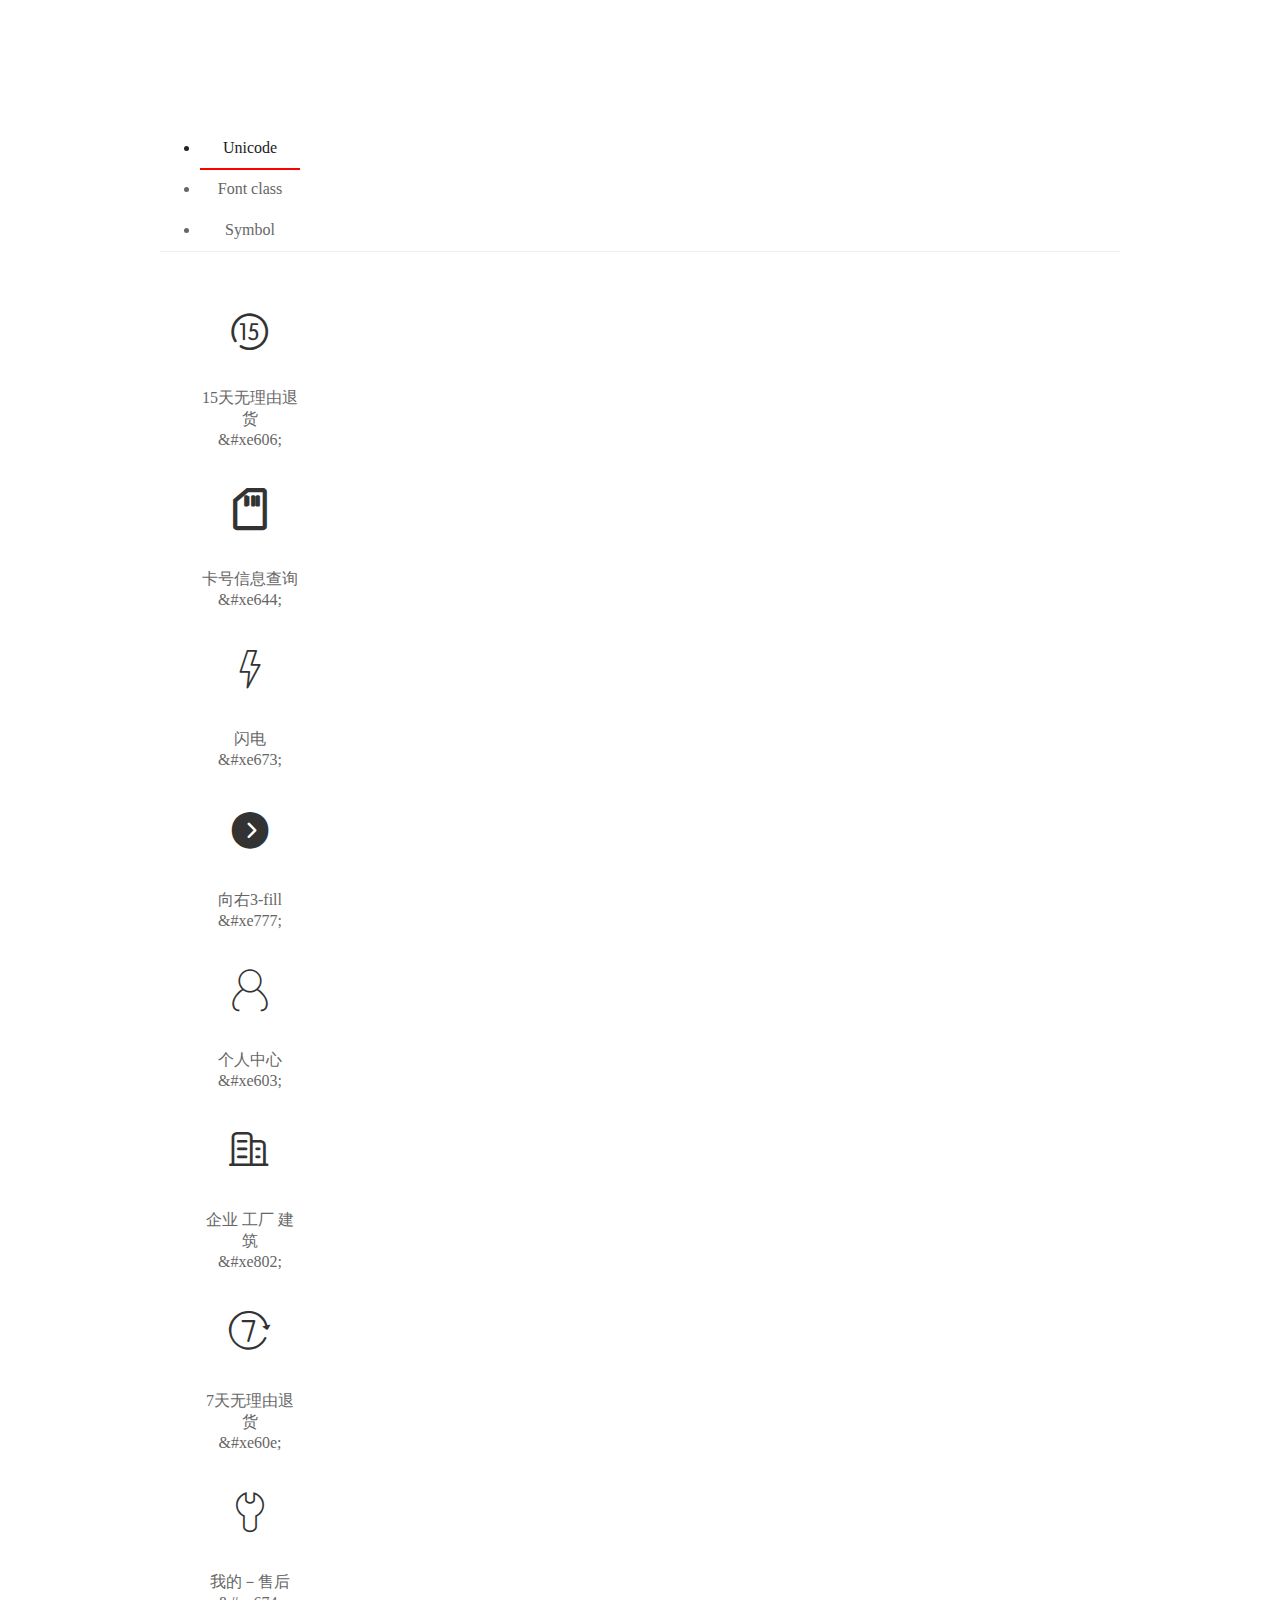
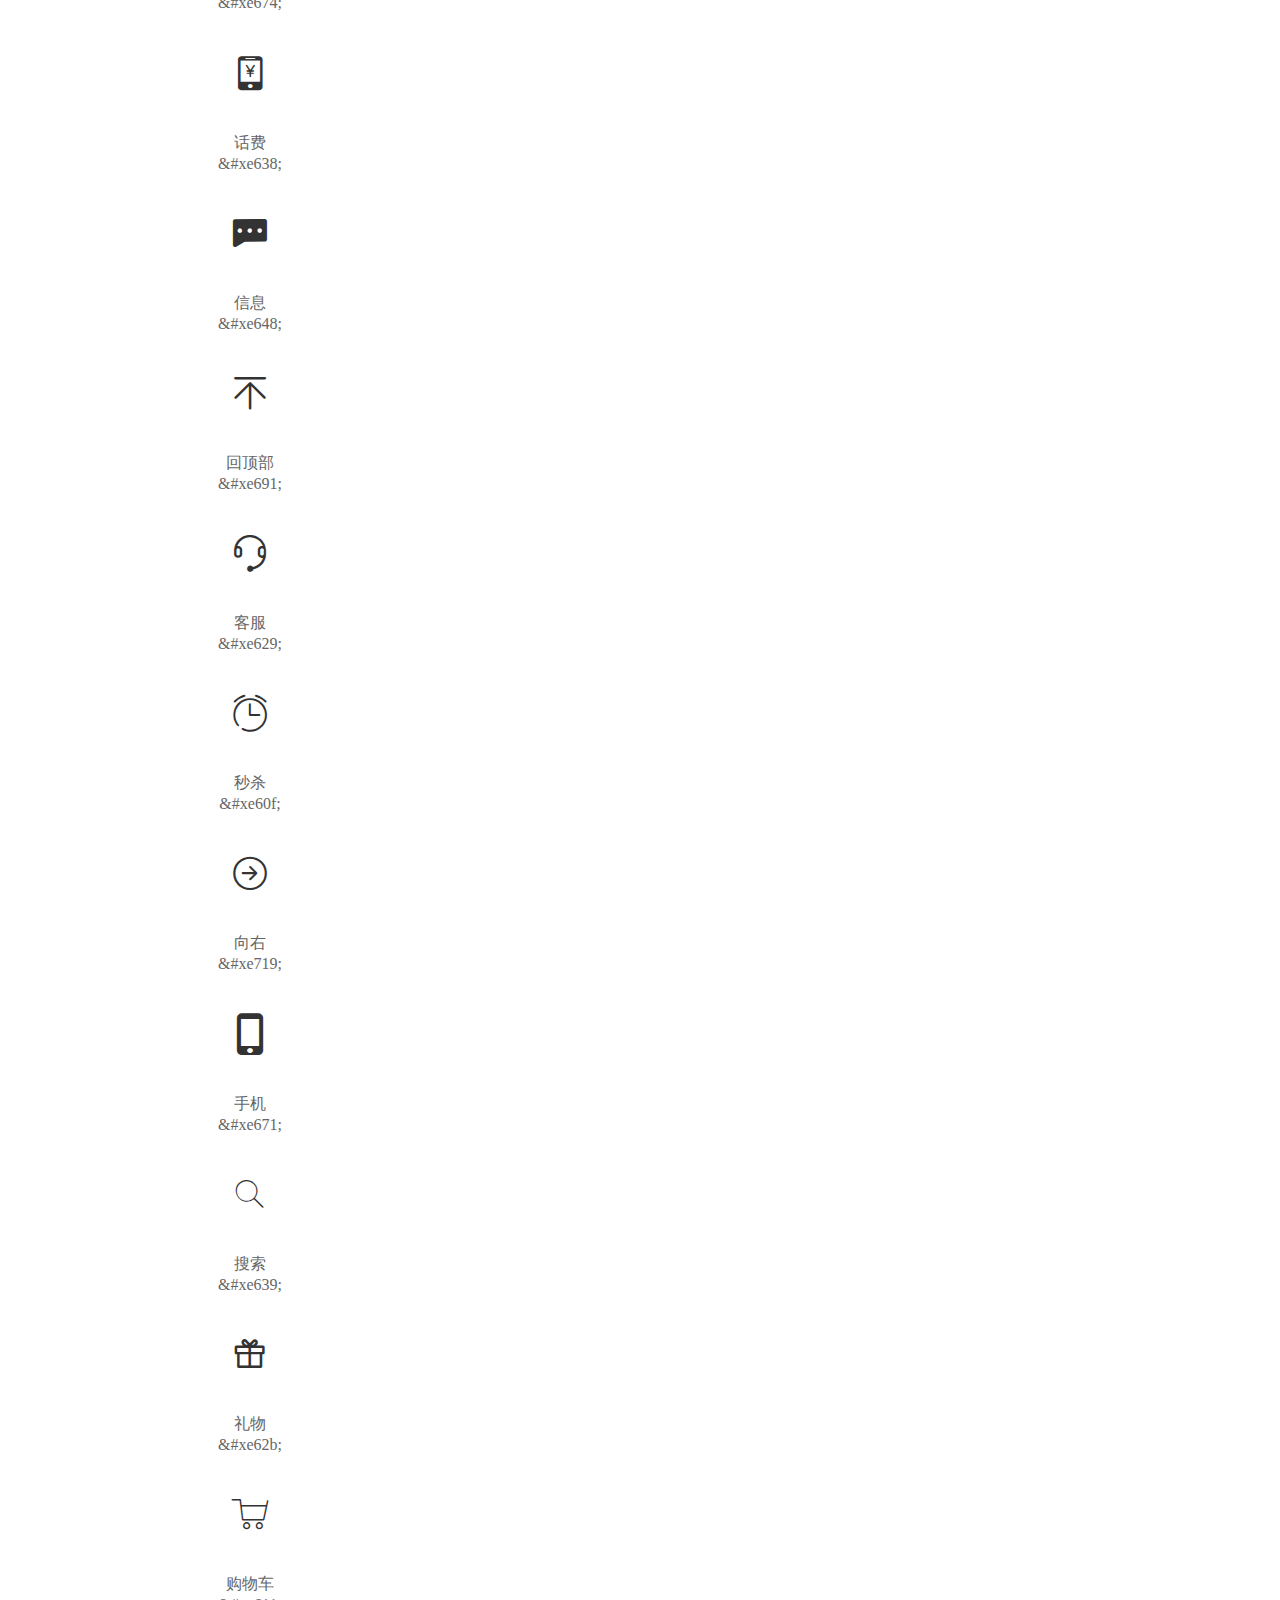
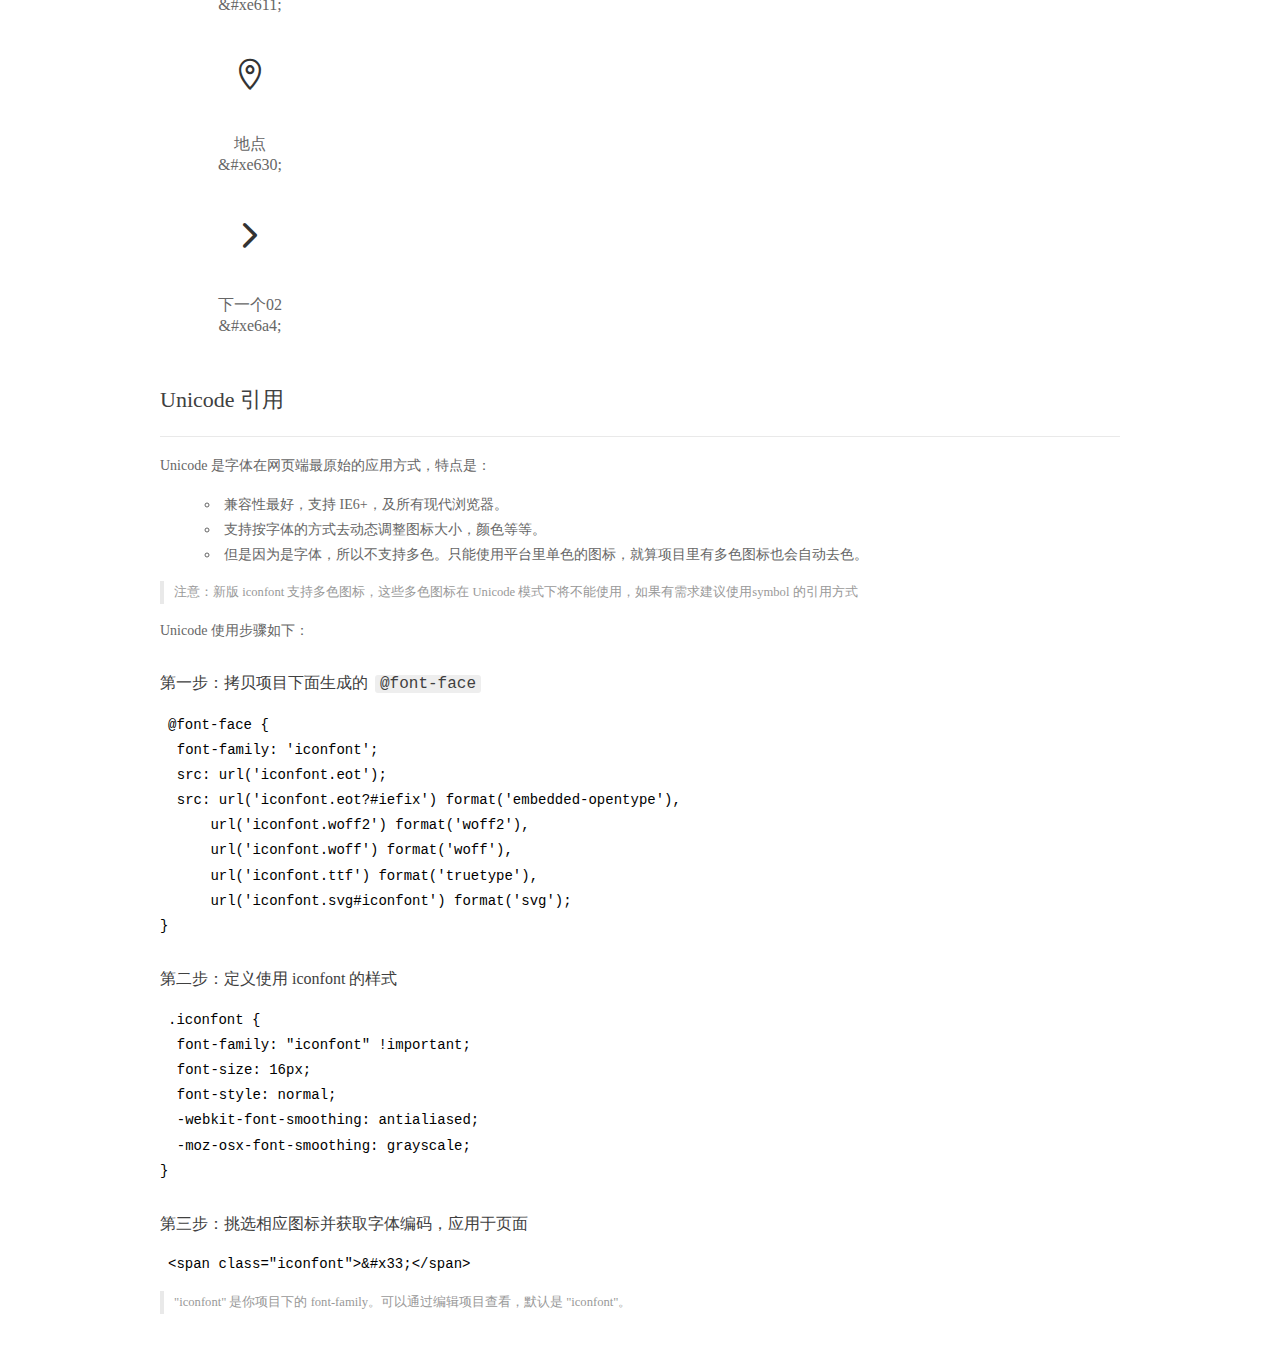
<file: src/font/demo_index.html>
<!DOCTYPE html>
<html>
<head>
  <meta charset="utf-8"/>
  <title>IconFont Demo</title>
  <link rel="shortcut icon" href="https://gtms04.alicdn.com/tps/i4/TB1_oz6GVXXXXaFXpXXJDFnIXXX-64-64.ico" type="image/x-icon"/>
  <link rel="stylesheet" href="https://g.alicdn.com/thx/cube/1.3.2/cube.min.css">
  <link rel="stylesheet" href="demo.css">
  <link rel="stylesheet" href="iconfont.css">
  <script src="iconfont.js"></script>
  <!-- jQuery -->
  <script src="https://a1.alicdn.com/oss/uploads/2018/12/26/7bfddb60-08e8-11e9-9b04-53e73bb6408b.js"></script>
  <!-- 代码高亮 -->
  <script src="https://a1.alicdn.com/oss/uploads/2018/12/26/a3f714d0-08e6-11e9-8a15-ebf944d7534c.js"></script>
</head>
<body>
  <div class="main">
    <h1 class="logo"><a href="https://www.iconfont.cn/" title="iconfont 首页" target="_blank">&#xe86b;</a></h1>
    <div class="nav-tabs">
      <ul id="tabs" class="dib-box">
        <li class="dib active"><span>Unicode</span></li>
        <li class="dib"><span>Font class</span></li>
        <li class="dib"><span>Symbol</span></li>
      </ul>
      
    </div>
    <div class="tab-container">
      <div class="content unicode" style="display: block;">
          <ul class="icon_lists dib-box">
          
            <li class="dib">
              <span class="icon iconfont">&#xe606;</span>
                <div class="name">15天无理由退货</div>
                <div class="code-name">&amp;#xe606;</div>
              </li>
          
            <li class="dib">
              <span class="icon iconfont">&#xe644;</span>
                <div class="name">卡号信息查询</div>
                <div class="code-name">&amp;#xe644;</div>
              </li>
          
            <li class="dib">
              <span class="icon iconfont">&#xe673;</span>
                <div class="name">闪电</div>
                <div class="code-name">&amp;#xe673;</div>
              </li>
          
            <li class="dib">
              <span class="icon iconfont">&#xe777;</span>
                <div class="name">向右3-fill</div>
                <div class="code-name">&amp;#xe777;</div>
              </li>
          
            <li class="dib">
              <span class="icon iconfont">&#xe603;</span>
                <div class="name">个人中心</div>
                <div class="code-name">&amp;#xe603;</div>
              </li>
          
            <li class="dib">
              <span class="icon iconfont">&#xe802;</span>
                <div class="name">企业 工厂 建筑</div>
                <div class="code-name">&amp;#xe802;</div>
              </li>
          
            <li class="dib">
              <span class="icon iconfont">&#xe60e;</span>
                <div class="name">7天无理由退货</div>
                <div class="code-name">&amp;#xe60e;</div>
              </li>
          
            <li class="dib">
              <span class="icon iconfont">&#xe674;</span>
                <div class="name">我的－售后</div>
                <div class="code-name">&amp;#xe674;</div>
              </li>
          
            <li class="dib">
              <span class="icon iconfont">&#xe638;</span>
                <div class="name">话费</div>
                <div class="code-name">&amp;#xe638;</div>
              </li>
          
            <li class="dib">
              <span class="icon iconfont">&#xe648;</span>
                <div class="name">信息</div>
                <div class="code-name">&amp;#xe648;</div>
              </li>
          
            <li class="dib">
              <span class="icon iconfont">&#xe691;</span>
                <div class="name">回顶部</div>
                <div class="code-name">&amp;#xe691;</div>
              </li>
          
            <li class="dib">
              <span class="icon iconfont">&#xe629;</span>
                <div class="name">客服</div>
                <div class="code-name">&amp;#xe629;</div>
              </li>
          
            <li class="dib">
              <span class="icon iconfont">&#xe60f;</span>
                <div class="name">秒杀</div>
                <div class="code-name">&amp;#xe60f;</div>
              </li>
          
            <li class="dib">
              <span class="icon iconfont">&#xe719;</span>
                <div class="name">向右</div>
                <div class="code-name">&amp;#xe719;</div>
              </li>
          
            <li class="dib">
              <span class="icon iconfont">&#xe671;</span>
                <div class="name">手机</div>
                <div class="code-name">&amp;#xe671;</div>
              </li>
          
            <li class="dib">
              <span class="icon iconfont">&#xe639;</span>
                <div class="name">搜索</div>
                <div class="code-name">&amp;#xe639;</div>
              </li>
          
            <li class="dib">
              <span class="icon iconfont">&#xe62b;</span>
                <div class="name">礼物</div>
                <div class="code-name">&amp;#xe62b;</div>
              </li>
          
            <li class="dib">
              <span class="icon iconfont">&#xe611;</span>
                <div class="name">购物车</div>
                <div class="code-name">&amp;#xe611;</div>
              </li>
          
            <li class="dib">
              <span class="icon iconfont">&#xe630;</span>
                <div class="name">地点</div>
                <div class="code-name">&amp;#xe630;</div>
              </li>
          
            <li class="dib">
              <span class="icon iconfont">&#xe6a4;</span>
                <div class="name">下一个02</div>
                <div class="code-name">&amp;#xe6a4;</div>
              </li>
          
          </ul>
          <div class="article markdown">
          <h2 id="unicode-">Unicode 引用</h2>
          <hr>

          <p>Unicode 是字体在网页端最原始的应用方式，特点是：</p>
          <ul>
            <li>兼容性最好，支持 IE6+，及所有现代浏览器。</li>
            <li>支持按字体的方式去动态调整图标大小，颜色等等。</li>
            <li>但是因为是字体，所以不支持多色。只能使用平台里单色的图标，就算项目里有多色图标也会自动去色。</li>
          </ul>
          <blockquote>
            <p>注意：新版 iconfont 支持多色图标，这些多色图标在 Unicode 模式下将不能使用，如果有需求建议使用symbol 的引用方式</p>
          </blockquote>
          <p>Unicode 使用步骤如下：</p>
          <h3 id="-font-face">第一步：拷贝项目下面生成的 <code>@font-face</code></h3>
<pre><code class="language-css"
>@font-face {
  font-family: 'iconfont';
  src: url('iconfont.eot');
  src: url('iconfont.eot?#iefix') format('embedded-opentype'),
      url('iconfont.woff2') format('woff2'),
      url('iconfont.woff') format('woff'),
      url('iconfont.ttf') format('truetype'),
      url('iconfont.svg#iconfont') format('svg');
}
</code></pre>
          <h3 id="-iconfont-">第二步：定义使用 iconfont 的样式</h3>
<pre><code class="language-css"
>.iconfont {
  font-family: "iconfont" !important;
  font-size: 16px;
  font-style: normal;
  -webkit-font-smoothing: antialiased;
  -moz-osx-font-smoothing: grayscale;
}
</code></pre>
          <h3 id="-">第三步：挑选相应图标并获取字体编码，应用于页面</h3>
<pre>
<code class="language-html"
>&lt;span class="iconfont"&gt;&amp;#x33;&lt;/span&gt;
</code></pre>
          <blockquote>
            <p>"iconfont" 是你项目下的 font-family。可以通过编辑项目查看，默认是 "iconfont"。</p>
          </blockquote>
          </div>
      </div>
      <div class="content font-class">
        <ul class="icon_lists dib-box">
          
          <li class="dib">
            <span class="icon iconfont icon-15tianwuliyoutuihuo"></span>
            <div class="name">
              15天无理由退货
            </div>
            <div class="code-name">.icon-15tianwuliyoutuihuo
            </div>
          </li>
          
          <li class="dib">
            <span class="icon iconfont icon-qiahaoxinxichaxun"></span>
            <div class="name">
              卡号信息查询
            </div>
            <div class="code-name">.icon-qiahaoxinxichaxun
            </div>
          </li>
          
          <li class="dib">
            <span class="icon iconfont icon-iconset0216"></span>
            <div class="name">
              闪电
            </div>
            <div class="code-name">.icon-iconset0216
            </div>
          </li>
          
          <li class="dib">
            <span class="icon iconfont icon-xiangyou3fill"></span>
            <div class="name">
              向右3-fill
            </div>
            <div class="code-name">.icon-xiangyou3fill
            </div>
          </li>
          
          <li class="dib">
            <span class="icon iconfont icon-gerenzhongxin"></span>
            <div class="name">
              个人中心
            </div>
            <div class="code-name">.icon-gerenzhongxin
            </div>
          </li>
          
          <li class="dib">
            <span class="icon iconfont icon-qiyegongchangjianzhu"></span>
            <div class="name">
              企业 工厂 建筑
            </div>
            <div class="code-name">.icon-qiyegongchangjianzhu
            </div>
          </li>
          
          <li class="dib">
            <span class="icon iconfont icon-7tianwuliyoutuihuo"></span>
            <div class="name">
              7天无理由退货
            </div>
            <div class="code-name">.icon-7tianwuliyoutuihuo
            </div>
          </li>
          
          <li class="dib">
            <span class="icon iconfont icon-wodeshouhou"></span>
            <div class="name">
              我的－售后
            </div>
            <div class="code-name">.icon-wodeshouhou
            </div>
          </li>
          
          <li class="dib">
            <span class="icon iconfont icon-huafei"></span>
            <div class="name">
              话费
            </div>
            <div class="code-name">.icon-huafei
            </div>
          </li>
          
          <li class="dib">
            <span class="icon iconfont icon-xinxi"></span>
            <div class="name">
              信息
            </div>
            <div class="code-name">.icon-xinxi
            </div>
          </li>
          
          <li class="dib">
            <span class="icon iconfont icon-huidingbu"></span>
            <div class="name">
              回顶部
            </div>
            <div class="code-name">.icon-huidingbu
            </div>
          </li>
          
          <li class="dib">
            <span class="icon iconfont icon-kefu"></span>
            <div class="name">
              客服
            </div>
            <div class="code-name">.icon-kefu
            </div>
          </li>
          
          <li class="dib">
            <span class="icon iconfont icon-miaosha"></span>
            <div class="name">
              秒杀
            </div>
            <div class="code-name">.icon-miaosha
            </div>
          </li>
          
          <li class="dib">
            <span class="icon iconfont icon-icon--"></span>
            <div class="name">
              向右
            </div>
            <div class="code-name">.icon-icon--
            </div>
          </li>
          
          <li class="dib">
            <span class="icon iconfont icon-shouji"></span>
            <div class="name">
              手机
            </div>
            <div class="code-name">.icon-shouji
            </div>
          </li>
          
          <li class="dib">
            <span class="icon iconfont icon-sousuo"></span>
            <div class="name">
              搜索
            </div>
            <div class="code-name">.icon-sousuo
            </div>
          </li>
          
          <li class="dib">
            <span class="icon iconfont icon-liwu"></span>
            <div class="name">
              礼物
            </div>
            <div class="code-name">.icon-liwu
            </div>
          </li>
          
          <li class="dib">
            <span class="icon iconfont icon-gouwuche"></span>
            <div class="name">
              购物车
            </div>
            <div class="code-name">.icon-gouwuche
            </div>
          </li>
          
          <li class="dib">
            <span class="icon iconfont icon-position"></span>
            <div class="name">
              地点
            </div>
            <div class="code-name">.icon-position
            </div>
          </li>
          
          <li class="dib">
            <span class="icon iconfont icon-right_x"></span>
            <div class="name">
              下一个02
            </div>
            <div class="code-name">.icon-right_x
            </div>
          </li>
          
        </ul>
        <div class="article markdown">
        <h2 id="font-class-">font-class 引用</h2>
        <hr>

        <p>font-class 是 Unicode 使用方式的一种变种，主要是解决 Unicode 书写不直观，语意不明确的问题。</p>
        <p>与 Unicode 使用方式相比，具有如下特点：</p>
        <ul>
          <li>兼容性良好，支持 IE8+，及所有现代浏览器。</li>
          <li>相比于 Unicode 语意明确，书写更直观。可以很容易分辨这个 icon 是什么。</li>
          <li>因为使用 class 来定义图标，所以当要替换图标时，只需要修改 class 里面的 Unicode 引用。</li>
          <li>不过因为本质上还是使用的字体，所以多色图标还是不支持的。</li>
        </ul>
        <p>使用步骤如下：</p>
        <h3 id="-fontclass-">第一步：引入项目下面生成的 fontclass 代码：</h3>
<pre><code class="language-html">&lt;link rel="stylesheet" href="./iconfont.css"&gt;
</code></pre>
        <h3 id="-">第二步：挑选相应图标并获取类名，应用于页面：</h3>
<pre><code class="language-html">&lt;span class="iconfont icon-xxx"&gt;&lt;/span&gt;
</code></pre>
        <blockquote>
          <p>"
            iconfont" 是你项目下的 font-family。可以通过编辑项目查看，默认是 "iconfont"。</p>
        </blockquote>
      </div>
      </div>
      <div class="content symbol">
          <ul class="icon_lists dib-box">
          
            <li class="dib">
                <svg class="icon svg-icon" aria-hidden="true">
                  <use xlink:href="#icon-15tianwuliyoutuihuo"></use>
                </svg>
                <div class="name">15天无理由退货</div>
                <div class="code-name">#icon-15tianwuliyoutuihuo</div>
            </li>
          
            <li class="dib">
                <svg class="icon svg-icon" aria-hidden="true">
                  <use xlink:href="#icon-qiahaoxinxichaxun"></use>
                </svg>
                <div class="name">卡号信息查询</div>
                <div class="code-name">#icon-qiahaoxinxichaxun</div>
            </li>
          
            <li class="dib">
                <svg class="icon svg-icon" aria-hidden="true">
                  <use xlink:href="#icon-iconset0216"></use>
                </svg>
                <div class="name">闪电</div>
                <div class="code-name">#icon-iconset0216</div>
            </li>
          
            <li class="dib">
                <svg class="icon svg-icon" aria-hidden="true">
                  <use xlink:href="#icon-xiangyou3fill"></use>
                </svg>
                <div class="name">向右3-fill</div>
                <div class="code-name">#icon-xiangyou3fill</div>
            </li>
          
            <li class="dib">
                <svg class="icon svg-icon" aria-hidden="true">
                  <use xlink:href="#icon-gerenzhongxin"></use>
                </svg>
                <div class="name">个人中心</div>
                <div class="code-name">#icon-gerenzhongxin</div>
            </li>
          
            <li class="dib">
                <svg class="icon svg-icon" aria-hidden="true">
                  <use xlink:href="#icon-qiyegongchangjianzhu"></use>
                </svg>
                <div class="name">企业 工厂 建筑</div>
                <div class="code-name">#icon-qiyegongchangjianzhu</div>
            </li>
          
            <li class="dib">
                <svg class="icon svg-icon" aria-hidden="true">
                  <use xlink:href="#icon-7tianwuliyoutuihuo"></use>
                </svg>
                <div class="name">7天无理由退货</div>
                <div class="code-name">#icon-7tianwuliyoutuihuo</div>
            </li>
          
            <li class="dib">
                <svg class="icon svg-icon" aria-hidden="true">
                  <use xlink:href="#icon-wodeshouhou"></use>
                </svg>
                <div class="name">我的－售后</div>
                <div class="code-name">#icon-wodeshouhou</div>
            </li>
          
            <li class="dib">
                <svg class="icon svg-icon" aria-hidden="true">
                  <use xlink:href="#icon-huafei"></use>
                </svg>
                <div class="name">话费</div>
                <div class="code-name">#icon-huafei</div>
            </li>
          
            <li class="dib">
                <svg class="icon svg-icon" aria-hidden="true">
                  <use xlink:href="#icon-xinxi"></use>
                </svg>
                <div class="name">信息</div>
                <div class="code-name">#icon-xinxi</div>
            </li>
          
            <li class="dib">
                <svg class="icon svg-icon" aria-hidden="true">
                  <use xlink:href="#icon-huidingbu"></use>
                </svg>
                <div class="name">回顶部</div>
                <div class="code-name">#icon-huidingbu</div>
            </li>
          
            <li class="dib">
                <svg class="icon svg-icon" aria-hidden="true">
                  <use xlink:href="#icon-kefu"></use>
                </svg>
                <div class="name">客服</div>
                <div class="code-name">#icon-kefu</div>
            </li>
          
            <li class="dib">
                <svg class="icon svg-icon" aria-hidden="true">
                  <use xlink:href="#icon-miaosha"></use>
                </svg>
                <div class="name">秒杀</div>
                <div class="code-name">#icon-miaosha</div>
            </li>
          
            <li class="dib">
                <svg class="icon svg-icon" aria-hidden="true">
                  <use xlink:href="#icon-icon--"></use>
                </svg>
                <div class="name">向右</div>
                <div class="code-name">#icon-icon--</div>
            </li>
          
            <li class="dib">
                <svg class="icon svg-icon" aria-hidden="true">
                  <use xlink:href="#icon-shouji"></use>
                </svg>
                <div class="name">手机</div>
                <div class="code-name">#icon-shouji</div>
            </li>
          
            <li class="dib">
                <svg class="icon svg-icon" aria-hidden="true">
                  <use xlink:href="#icon-sousuo"></use>
                </svg>
                <div class="name">搜索</div>
                <div class="code-name">#icon-sousuo</div>
            </li>
          
            <li class="dib">
                <svg class="icon svg-icon" aria-hidden="true">
                  <use xlink:href="#icon-liwu"></use>
                </svg>
                <div class="name">礼物</div>
                <div class="code-name">#icon-liwu</div>
            </li>
          
            <li class="dib">
                <svg class="icon svg-icon" aria-hidden="true">
                  <use xlink:href="#icon-gouwuche"></use>
                </svg>
                <div class="name">购物车</div>
                <div class="code-name">#icon-gouwuche</div>
            </li>
          
            <li class="dib">
                <svg class="icon svg-icon" aria-hidden="true">
                  <use xlink:href="#icon-position"></use>
                </svg>
                <div class="name">地点</div>
                <div class="code-name">#icon-position</div>
            </li>
          
            <li class="dib">
                <svg class="icon svg-icon" aria-hidden="true">
                  <use xlink:href="#icon-right_x"></use>
                </svg>
                <div class="name">下一个02</div>
                <div class="code-name">#icon-right_x</div>
            </li>
          
          </ul>
          <div class="article markdown">
          <h2 id="symbol-">Symbol 引用</h2>
          <hr>

          <p>这是一种全新的使用方式，应该说这才是未来的主流，也是平台目前推荐的用法。相关介绍可以参考这篇<a href="">文章</a>
            这种用法其实是做了一个 SVG 的集合，与另外两种相比具有如下特点：</p>
          <ul>
            <li>支持多色图标了，不再受单色限制。</li>
            <li>通过一些技巧，支持像字体那样，通过 <code>font-size</code>, <code>color</code> 来调整样式。</li>
            <li>兼容性较差，支持 IE9+，及现代浏览器。</li>
            <li>浏览器渲染 SVG 的性能一般，还不如 png。</li>
          </ul>
          <p>使用步骤如下：</p>
          <h3 id="-symbol-">第一步：引入项目下面生成的 symbol 代码：</h3>
<pre><code class="language-html">&lt;script src="./iconfont.js"&gt;&lt;/script&gt;
</code></pre>
          <h3 id="-css-">第二步：加入通用 CSS 代码（引入一次就行）：</h3>
<pre><code class="language-html">&lt;style&gt;
.icon {
  width: 1em;
  height: 1em;
  vertical-align: -0.15em;
  fill: currentColor;
  overflow: hidden;
}
&lt;/style&gt;
</code></pre>
          <h3 id="-">第三步：挑选相应图标并获取类名，应用于页面：</h3>
<pre><code class="language-html">&lt;svg class="icon" aria-hidden="true"&gt;
  &lt;use xlink:href="#icon-xxx"&gt;&lt;/use&gt;
&lt;/svg&gt;
</code></pre>
          </div>
      </div>

    </div>
  </div>
  <script>
  $(document).ready(function () {
      $('.tab-container .content:first').show()

      $('#tabs li').click(function (e) {
        var tabContent = $('.tab-container .content')
        var index = $(this).index()

        if ($(this).hasClass('active')) {
          return
        } else {
          $('#tabs li').removeClass('active')
          $(this).addClass('active')

          tabContent.hide().eq(index).fadeIn()
        }
      })
    })
  </script>
</body>
</html>
</file>
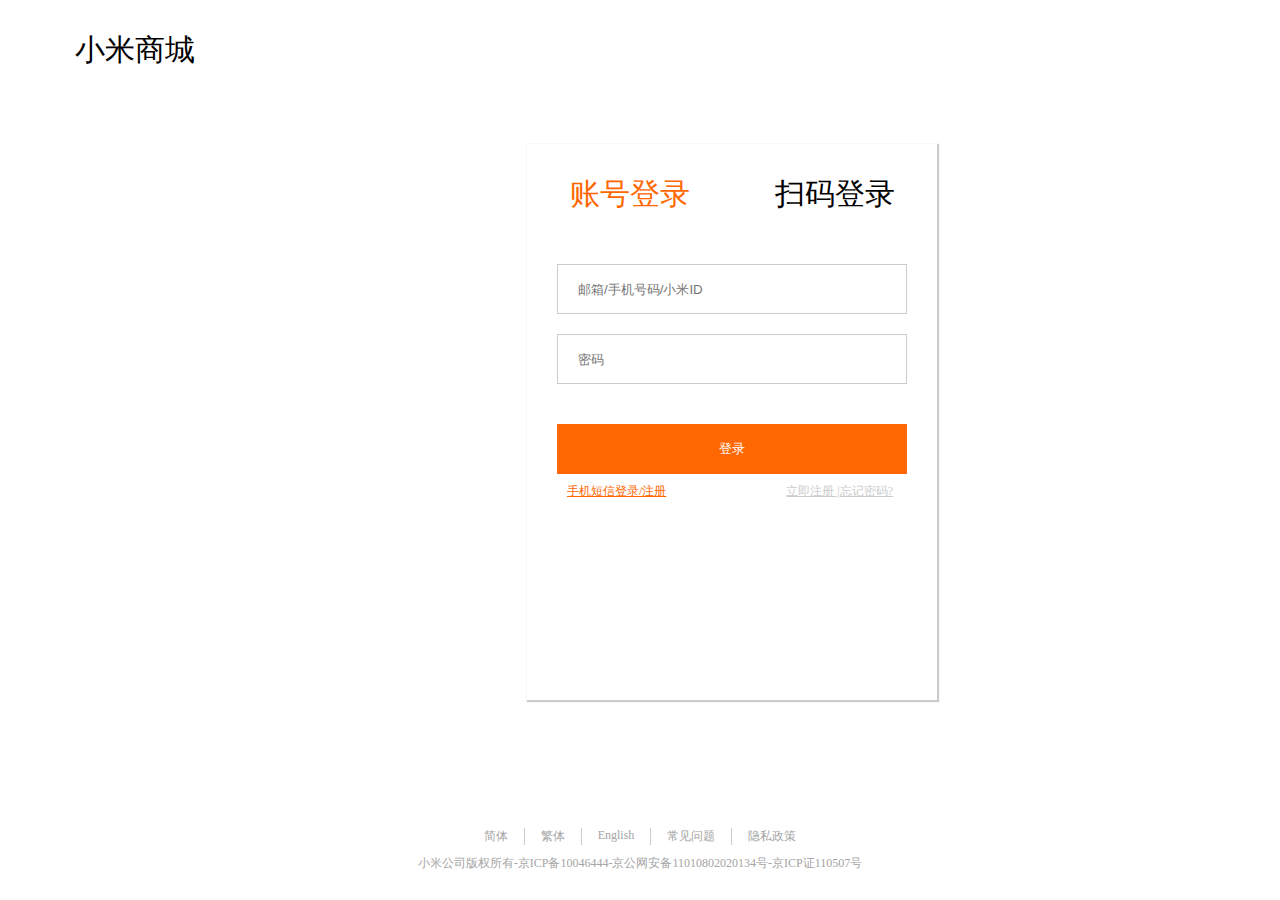
<file: src/pages/login.html>
<!DOCTYPE html>
<html lang="en">

<head>
  <meta charset="UTF-8">
  <meta name="viewport" content="width=device-width, initial-scale=1.0">
  <link rel="shortcut icon" href="//s01.mifile.cn/favicon.ico" type="image/x-icon" />
  <link rel="stylesheet" href="../css/login.css">
  <title>注册</title>
</head>

<body>
  <header class="container">
    <div>小米商城</div>
  </header>

  <main>
    <form class="login" id="submit">
      <header>
        <div class="left active">账号登录</div>
        <div class="right">扫码登录</div>
      </header>
      <section>
        <input type="text" name="username" id="username" placeholder="邮箱/手机号码/小米ID"><br>
        <input type="password" name="password" id="password" placeholder="密码">
        <input type="submit" value="登录">
      </section>
      <footer>
        <a href="">手机短信登录/注册</a>
        <a href="">立即注册 |</a>
        <a href=""> 忘记密码?</a>
      </footer>
    </form>
  </main>

  <footer class="footer">
    <ul class="container">
      <li><a href="">简体</a></li>

      <li><a href="">繁体</a></li>

      <li><a href="">English</a></li>

      <li><a href="">常见问题</a></li>

      <li><a href="">隐私政策</a></li>
    </ul>

    <p>小米公司版权所有-京ICP备10046444-京公网安备11010802020134号-京ICP证110507号</p>
  </footer>

  <script src="../lib/jquery/dist/jquery.min.js"></script>
  <script src="../lib/jquery-validate/jquery.validate.min.js"></script>
  <script src="../lib/jquery-validate/localization/messages_zh.min.js"></script>
  <script src="../js/login.js"></script>
</body>

</html>
</file>
<file: src/font/demo.css>
/* Logo 字体 */
@font-face {
  font-family: "iconfont logo";
  src: url('https://at.alicdn.com/t/font_985780_km7mi63cihi.eot?t=1545807318834');
  src: url('https://at.alicdn.com/t/font_985780_km7mi63cihi.eot?t=1545807318834#iefix') format('embedded-opentype'),
    url('https://at.alicdn.com/t/font_985780_km7mi63cihi.woff?t=1545807318834') format('woff'),
    url('https://at.alicdn.com/t/font_985780_km7mi63cihi.ttf?t=1545807318834') format('truetype'),
    url('https://at.alicdn.com/t/font_985780_km7mi63cihi.svg?t=1545807318834#iconfont') format('svg');
}

.logo {
  font-family: "iconfont logo";
  font-size: 160px;
  font-style: normal;
  -webkit-font-smoothing: antialiased;
  -moz-osx-font-smoothing: grayscale;
}

/* tabs */
.nav-tabs {
  position: relative;
}

.nav-tabs .nav-more {
  position: absolute;
  right: 0;
  bottom: 0;
  height: 42px;
  line-height: 42px;
  color: #666;
}

#tabs {
  border-bottom: 1px solid #eee;
}

#tabs li {
  cursor: pointer;
  width: 100px;
  height: 40px;
  line-height: 40px;
  text-align: center;
  font-size: 16px;
  border-bottom: 2px solid transparent;
  position: relative;
  z-index: 1;
  margin-bottom: -1px;
  color: #666;
}


#tabs .active {
  border-bottom-color: #f00;
  color: #222;
}

.tab-container .content {
  display: none;
}

/* 页面布局 */
.main {
  padding: 30px 100px;
  width: 960px;
  margin: 0 auto;
}

.main .logo {
  color: #333;
  text-align: left;
  margin-bottom: 30px;
  line-height: 1;
  height: 110px;
  margin-top: -50px;
  overflow: hidden;
  *zoom: 1;
}

.main .logo a {
  font-size: 160px;
  color: #333;
}

.helps {
  margin-top: 40px;
}

.helps pre {
  padding: 20px;
  margin: 10px 0;
  border: solid 1px #e7e1cd;
  background-color: #fffdef;
  overflow: auto;
}

.icon_lists {
  width: 100% !important;
  overflow: hidden;
  *zoom: 1;
}

.icon_lists li {
  width: 100px;
  margin-bottom: 10px;
  margin-right: 20px;
  text-align: center;
  list-style: none !important;
  cursor: default;
}

.icon_lists li .code-name {
  line-height: 1.2;
}

.icon_lists .icon {
  display: block;
  height: 100px;
  line-height: 100px;
  font-size: 42px;
  margin: 10px auto;
  color: #333;
  -webkit-transition: font-size 0.25s linear, width 0.25s linear;
  -moz-transition: font-size 0.25s linear, width 0.25s linear;
  transition: font-size 0.25s linear, width 0.25s linear;
}

.icon_lists .icon:hover {
  font-size: 100px;
}

.icon_lists .svg-icon {
  /* 通过设置 font-size 来改变图标大小 */
  width: 1em;
  /* 图标和文字相邻时，垂直对齐 */
  vertical-align: -0.15em;
  /* 通过设置 color 来改变 SVG 的颜色/fill */
  fill: currentColor;
  /* path 和 stroke 溢出 viewBox 部分在 IE 下会显示
      normalize.css 中也包含这行 */
  overflow: hidden;
}

.icon_lists li .name,
.icon_lists li .code-name {
  color: #666;
}

/* markdown 样式 */
.markdown {
  color: #666;
  font-size: 14px;
  line-height: 1.8;
}

.highlight {
  line-height: 1.5;
}

.markdown img {
  vertical-align: middle;
  max-width: 100%;
}

.markdown h1 {
  color: #404040;
  font-weight: 500;
  line-height: 40px;
  margin-bottom: 24px;
}

.markdown h2,
.markdown h3,
.markdown h4,
.markdown h5,
.markdown h6 {
  color: #404040;
  margin: 1.6em 0 0.6em 0;
  font-weight: 500;
  clear: both;
}

.markdown h1 {
  font-size: 28px;
}

.markdown h2 {
  font-size: 22px;
}

.markdown h3 {
  font-size: 16px;
}

.markdown h4 {
  font-size: 14px;
}

.markdown h5 {
  font-size: 12px;
}

.markdown h6 {
  font-size: 12px;
}

.markdown hr {
  height: 1px;
  border: 0;
  background: #e9e9e9;
  margin: 16px 0;
  clear: both;
}

.markdown p {
  margin: 1em 0;
}

.markdown>p,
.markdown>blockquote,
.markdown>.highlight,
.markdown>ol,
.markdown>ul {
  width: 80%;
}

.markdown ul>li {
  list-style: circle;
}

.markdown>ul li,
.markdown blockquote ul>li {
  margin-left: 20px;
  padding-left: 4px;
}

.markdown>ul li p,
.markdown>ol li p {
  margin: 0.6em 0;
}

.markdown ol>li {
  list-style: decimal;
}

.markdown>ol li,
.markdown blockquote ol>li {
  margin-left: 20px;
  padding-left: 4px;
}

.markdown code {
  margin: 0 3px;
  padding: 0 5px;
  background: #eee;
  border-radius: 3px;
}

.markdown strong,
.markdown b {
  font-weight: 600;
}

.markdown>table {
  border-collapse: collapse;
  border-spacing: 0px;
  empty-cells: show;
  border: 1px solid #e9e9e9;
  width: 95%;
  margin-bottom: 24px;
}

.markdown>table th {
  white-space: nowrap;
  color: #333;
  font-weight: 600;
}

.markdown>table th,
.markdown>table td {
  border: 1px solid #e9e9e9;
  padding: 8px 16px;
  text-align: left;
}

.markdown>table th {
  background: #F7F7F7;
}

.markdown blockquote {
  font-size: 90%;
  color: #999;
  border-left: 4px solid #e9e9e9;
  padding-left: 0.8em;
  margin: 1em 0;
}

.markdown blockquote p {
  margin: 0;
}

.markdown .anchor {
  opacity: 0;
  transition: opacity 0.3s ease;
  margin-left: 8px;
}

.markdown .waiting {
  color: #ccc;
}

.markdown h1:hover .anchor,
.markdown h2:hover .anchor,
.markdown h3:hover .anchor,
.markdown h4:hover .anchor,
.markdown h5:hover .anchor,
.markdown h6:hover .anchor {
  opacity: 1;
  display: inline-block;
}

.markdown>br,
.markdown>p>br {
  clear: both;
}


.hljs {
  display: block;
  background: white;
  padding: 0.5em;
  color: #333333;
  overflow-x: auto;
}

.hljs-comment,
.hljs-meta {
  color: #969896;
}

.hljs-string,
.hljs-variable,
.hljs-template-variable,
.hljs-strong,
.hljs-emphasis,
.hljs-quote {
  color: #df5000;
}

.hljs-keyword,
.hljs-selector-tag,
.hljs-type {
  color: #a71d5d;
}

.hljs-literal,
.hljs-symbol,
.hljs-bullet,
.hljs-attribute {
  color: #0086b3;
}

.hljs-section,
.hljs-name {
  color: #63a35c;
}

.hljs-tag {
  color: #333333;
}

.hljs-title,
.hljs-attr,
.hljs-selector-id,
.hljs-selector-class,
.hljs-selector-attr,
.hljs-selector-pseudo {
  color: #795da3;
}

.hljs-addition {
  color: #55a532;
  background-color: #eaffea;
}

.hljs-deletion {
  color: #bd2c00;
  background-color: #ffecec;
}

.hljs-link {
  text-decoration: underline;
}

/* 代码高亮 */
/* PrismJS 1.15.0
https://prismjs.com/download.html#themes=prism&languages=markup+css+clike+javascript */
/**
 * prism.js default theme for JavaScript, CSS and HTML
 * Based on dabblet (http://dabblet.com)
 * @author Lea Verou
 */
code[class*="language-"],
pre[class*="language-"] {
  color: black;
  background: none;
  text-shadow: 0 1px white;
  font-family: Consolas, Monaco, 'Andale Mono', 'Ubuntu Mono', monospace;
  text-align: left;
  white-space: pre;
  word-spacing: normal;
  word-break: normal;
  word-wrap: normal;
  line-height: 1.5;

  -moz-tab-size: 4;
  -o-tab-size: 4;
  tab-size: 4;

  -webkit-hyphens: none;
  -moz-hyphens: none;
  -ms-hyphens: none;
  hyphens: none;
}

pre[class*="language-"]::-moz-selection,
pre[class*="language-"] ::-moz-selection,
code[class*="language-"]::-moz-selection,
code[class*="language-"] ::-moz-selection {
  text-shadow: none;
  background: #b3d4fc;
}

pre[class*="language-"]::selection,
pre[class*="language-"] ::selection,
code[class*="language-"]::selection,
code[class*="language-"] ::selection {
  text-shadow: none;
  background: #b3d4fc;
}

@media print {

  code[class*="language-"],
  pre[class*="language-"] {
    text-shadow: none;
  }
}

/* Code blocks */
pre[class*="language-"] {
  padding: 1em;
  margin: .5em 0;
  overflow: auto;
}

:not(pre)>code[class*="language-"],
pre[class*="language-"] {
  background: #f5f2f0;
}

/* Inline code */
:not(pre)>code[class*="language-"] {
  padding: .1em;
  border-radius: .3em;
  white-space: normal;
}

.token.comment,
.token.prolog,
.token.doctype,
.token.cdata {
  color: slategray;
}

.token.punctuation {
  color: #999;
}

.namespace {
  opacity: .7;
}

.token.property,
.token.tag,
.token.boolean,
.token.number,
.token.constant,
.token.symbol,
.token.deleted {
  color: #905;
}

.token.selector,
.token.attr-name,
.token.string,
.token.char,
.token.builtin,
.token.inserted {
  color: #690;
}

.token.operator,
.token.entity,
.token.url,
.language-css .token.string,
.style .token.string {
  color: #9a6e3a;
  background: hsla(0, 0%, 100%, .5);
}

.token.atrule,
.token.attr-value,
.token.keyword {
  color: #07a;
}

.token.function,
.token.class-name {
  color: #DD4A68;
}

.token.regex,
.token.important,
.token.variable {
  color: #e90;
}

.token.important,
.token.bold {
  font-weight: bold;
}

.token.italic {
  font-style: italic;
}

.token.entity {
  cursor: help;
}
</file>
<file: src/font/iconfont.css>
@font-face {font-family: "iconfont";
  src: url('iconfont.eot?t=1583035439942'); /* IE9 */
  src: url('iconfont.eot?t=1583035439942#iefix') format('embedded-opentype'), /* IE6-IE8 */
  url('[data-uri]') format('woff2'),
  url('iconfont.woff?t=1583035439942') format('woff'),
  url('iconfont.ttf?t=1583035439942') format('truetype'), /* chrome, firefox, opera, Safari, Android, iOS 4.2+ */
  url('iconfont.svg?t=1583035439942#iconfont') format('svg'); /* iOS 4.1- */
}

.iconfont {
  font-family: "iconfont" !important;
  font-size: 16px;
  font-style: normal;
  -webkit-font-smoothing: antialiased;
  -moz-osx-font-smoothing: grayscale;
}

.icon-15tianwuliyoutuihuo:before {
  content: "\e606";
}

.icon-qiahaoxinxichaxun:before {
  content: "\e644";
}

.icon-iconset0216:before {
  content: "\e673";
}

.icon-xiangyou3fill:before {
  content: "\e777";
}

.icon-gerenzhongxin:before {
  content: "\e603";
}

.icon-qiyegongchangjianzhu:before {
  content: "\e802";
}

.icon-7tianwuliyoutuihuo:before {
  content: "\e60e";
}

.icon-wodeshouhou:before {
  content: "\e674";
}

.icon-huafei:before {
  content: "\e638";
}

.icon-xinxi:before {
  content: "\e648";
}

.icon-huidingbu:before {
  content: "\e691";
}

.icon-kefu:before {
  content: "\e629";
}

.icon-miaosha:before {
  content: "\e60f";
}

.icon-icon--:before {
  content: "\e719";
}

.icon-shouji:before {
  content: "\e671";
}

.icon-sousuo:before {
  content: "\e639";
}

.icon-liwu:before {
  content: "\e62b";
}

.icon-gouwuche:before {
  content: "\e611";
}

.icon-position:before {
  content: "\e630";
}

.icon-right_x:before {
  content: "\e6a4";
}
</file>
<file: src/css/login.css>
* {
  margin: 0;
  padding: 0;
}

li {
  list-style: none;
}

html,
body {
  width: 100%;
  height: 100%;
  background-color: #fff;
  overflow: hidden;
  display: flex;
  flex-direction: column;
}

.container {
  width: 1130px;
  margin: 0 auto;
}

header {
  background-color: #fff;
  display: flex;
}
header div {
  height: 100px;
  font: 30px/100px "";
  flex: 1;
}

main {
  background: url(//cdn.cnbj1.fds.api.mi-img.com/mi-mall/626aebdf48d130dab12d91c9892fe96e.jpg);
  background-size: contain;
  height: 600px;
  width: 100%;
  position: relative;
}
main > .login {
  position: absolute;
  bottom: 0;
  right: 343px;
  width: 410px;
  height: 556px;
  background-color: #fff;
  text-align: center;
  z-index: 1;
  box-shadow: 1px 1px 1px 1px #ccc;
}
main > .login > header {
  display: flex;
}
main > .login .active {
  color: #ff6700;
}
main > .login > section input {
  outline: none;
  box-sizing: border-box;
  padding: 0 20px;
  margin-top: 20px;
  width: 350px;
  height: 50px;
  border: 1px solid #ccc;
}
main > .login > section input[type=submit] {
  border: 1px solid #ff6700;
  display: inline-block;
  outline: medium;
  box-sizing: border-box;
  padding: 0 20px;
  margin-top: 40px;
  width: 350px;
  height: 50px;
  background-color: #ff6700;
  color: white;
}
main > .login > footer {
  display: flex;
}
main > .login > footer a {
  color: #ccc;
  font: 12px/14px "";
  padding-top: 10px;
}
main > .login > footer a:first-child {
  color: #ff6700;
  padding-left: 40px;
}
main > .login > footer a:nth-of-type(2) {
  margin-left: 120px;
}
main > .login > footer a:nth-of-type(n+2):hover {
  color: #ff6700;
}

.footer {
  padding-top: 100px;
  flex: 1;
  display: flex;
  flex-direction: column;
  justify-content: center;
  align-self: center;
  background-color: #fff;
  font-size: 12px;
}
.footer > ul {
  display: flex;
  justify-content: center;
  align-self: center;
}
.footer > ul > li {
  padding: 0px 16px;
  border-left: 1px solid #ccc;
}
.footer > ul > li:first-child {
  border: none;
}
.footer > ul > li a {
  text-decoration: none;
  color: #a4a4a4;
}
.footer > ul > li a:hover {
  color: #ff6700;
}
.footer > p {
  margin-top: 10px;
  text-align: center;
  color: #a4a4a4;
}

input.error {
  border: 1px solid red;
}

label.error {
  color: red;
  display: block;
  font-size: 8px;
}

/*# sourceMappingURL=login.css.map */
</file>
